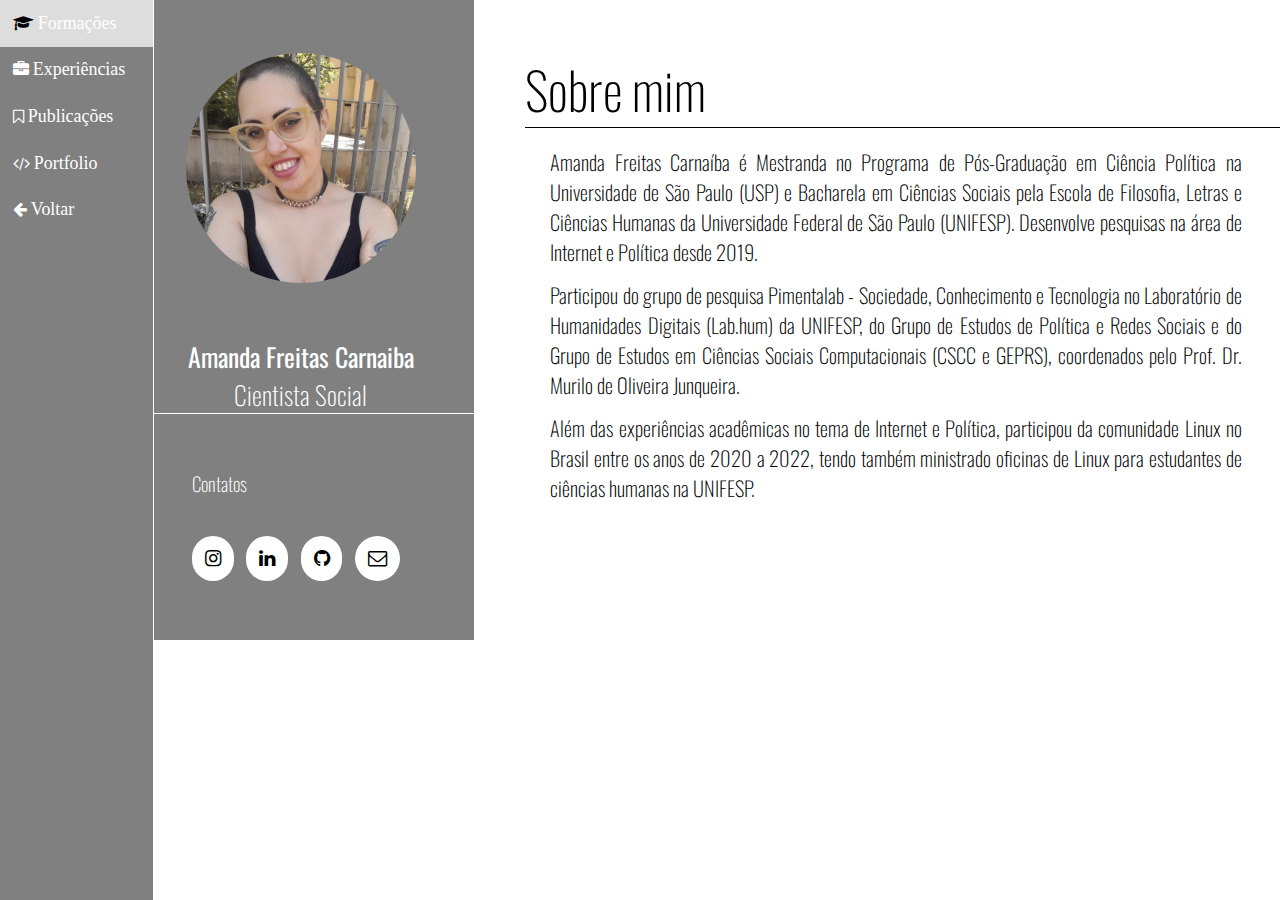
<file: index.html>
<!DOCTYPE html>
<html lang="pt-BR">

<head>
    <meta charset="UTF-8">
    <meta name="viewport" content="width=device-width, initial-scale=1.0">
    <title>Currículo de Amanda Freitas</title>
    <meta name="description" content="Cientista Social, Mestranda em Ciência Política (USP), pesquisa na área de Internet e Política">
    <link rel="stylesheet" type="text/css" href="style.css">
    
    <!-- Add icon library -->
    <link rel="stylesheet" href="https://cdnjs.cloudflare.com/ajax/libs/font-awesome/4.7.0/css/font-awesome.min.css">
</head>

<body>

    <main class="main">

        <section class="sidenav">
            <a href="formacoes.html">
                <span class="cont">
                    <i class="fa fa-graduation-cap" aria-hidden="true"></i>
                </span>
                <span class="sidenav-text">Formações</span>
            </a>
            <a href="experiencias.html">
                <span class="cont">
                    <i class="fa fa-briefcase" aria-hidden="true"></i>
                </span>
                <span class="sidenav-text">Experiências</span>
            </a>            
            <a href="publicacoes.html">
                <span class="cont">
                    <i class="fa fa-bookmark-o" aria-hidden="true"></i>
                </span>
                <span class="sidenav-text">Publicações</span>
            </a>
            <a href="portfolio.html">
                <span class="cont">
                    <i class="fa fa-code" aria-hidden="true"></i>
                </span>
                <span class="sidenav-text">Portfolio</span>
            </a>
            <a href="index.html">
                <span class="cont">
                    <i class="fa fa-arrow-left" aria-hidden="true"></i>
                </span>
                <span class="sidenav-text">Voltar</span>
            </a>
        </section>

        <section class="profile">

            <img class="profile-img" src="files/images/profile.jpeg" alt="profile image">
            
            <div class="profile-text">
                <h1 class="title-profile">Amanda Freitas Carnaiba</h1>
                <h2 class="subtitle-profile">Cientista Social</h2>
            </div>

            <div class="contatos">
                <p class="contacts-text">Contatos</p>
                <nav class="nav-contatos">
                    <a href="https://www.instagram.com/mandyfreitas19/">
                        <span class="contatos-icon">
                            <i class="fa fa-instagram" aria-hidden="true"></i>
                        </span>
                    </a>
                    <a href="https://www.linkedin.com/in/freitas-amanda/">
                        <span class="contatos-icon">
                            <i class="fa fa-linkedin" aria-hidden="true"></i>
                        </span>
                    </a>
                    <a href="https://github.com/freitasamanda">
                        <span class="contatos-icon">
                            <i class="fa fa-github" aria-hidden="true"></i>
                        </span>
                    </a>
                    <a href="mailto:freitas.amanda@usp.br">
                        <span class="contatos-icon">
                            <i class="fa fa-envelope-o" aria-hidden="true"></i>
                        </span>
                    </a>
                </nav>
            </div>

        </section> 
        
        <section class="sobre-mim">
            <h1 class="sobre-mim-titulo">Sobre mim</h1>

            <p class="sobre-mim-texto">
                Amanda Freitas Carnaíba é Mestranda no Programa de Pós-Graduação em 
                Ciência Política na Universidade de São Paulo (USP) e Bacharela em
                Ciências Sociais pela Escola de Filosofia, Letras e Ciências Humanas
                da Universidade Federal de São Paulo (UNIFESP). Desenvolve pesquisas 
                na área de Internet e Política desde 2019.
            </p>  
            
            <p class="sobre-mim-texto">
                Participou do grupo de pesquisa Pimentalab - Sociedade, Conhecimento e Tecnologia no 
                Laboratório de Humanidades Digitais (Lab.hum) da UNIFESP, do Grupo de Estudos de Política
                e Redes Sociais e do Grupo de Estudos em Ciências Sociais Computacionais (CSCC e GEPRS),
                coordenados pelo Prof. Dr. Murilo de Oliveira Junqueira. 
            </p>

            <p class="sobre-mim-texto">
                Além das experiências 
                acadêmicas no tema de Internet e Política, participou da comunidade Linux no Brasil 
                entre os anos de 2020 a 2022, tendo também ministrado 
                oficinas de Linux para estudantes de ciências humanas na UNIFESP.
            </p>

    </main>

</body>

</html>
</file>
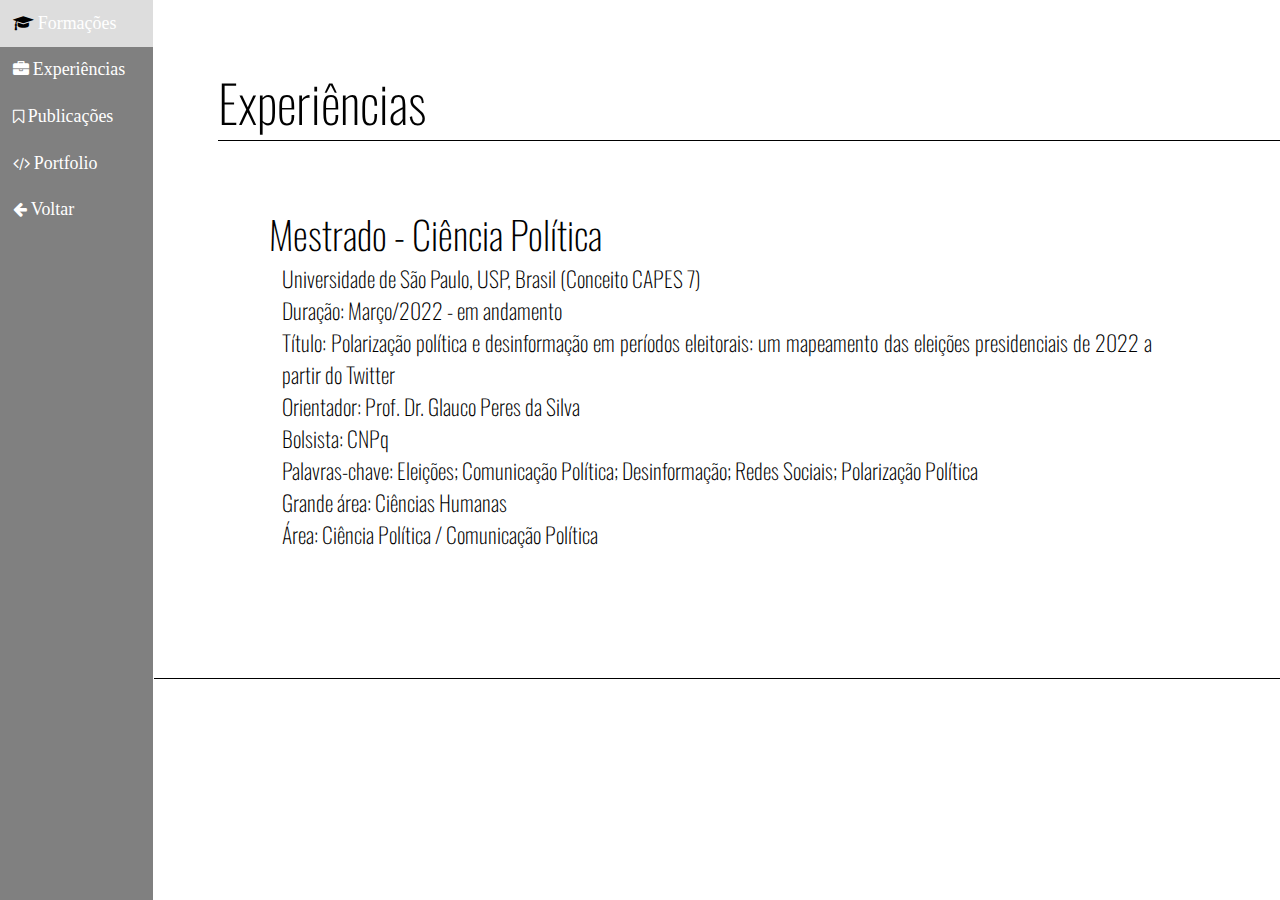
<file: experiencias.html>
<!DOCTYPE html>
<html lang="pt-BR">

<head>
    <meta charset="UTF-8">
    <meta name="viewport" content="width=device-width, initial-scale=1.0">
    <title>Experiências de Amanda Freitas</title>
    <meta name="description"
        content="Cientista Social, Mestranda em Ciência Política (USP), pesquisa na área de Internet e Política">
    <link rel="stylesheet" type="text/css" href="style.css">

    <!-- Add icon library -->
    <link rel="stylesheet" href="https://cdnjs.cloudflare.com/ajax/libs/font-awesome/4.7.0/css/font-awesome.min.css">
</head>

<body>

    <main class="main-secundario">

        <section class="sidenav">
            <a href="formacoes.html">
                <span class="cont">
                    <i class="fa fa-graduation-cap" aria-hidden="true"></i>
                </span>
                <span class="sidenav-text">Formações</span>
            </a>
            <a href="experiencias.html">
                <span class="cont">
                    <i class="fa fa-briefcase" aria-hidden="true"></i>
                </span>
                <span class="sidenav-text">Experiências</span>
            </a>            
            <a href="publicacoes.html">
                <span class="cont">
                    <i class="fa fa-bookmark-o" aria-hidden="true"></i>
                </span>
                <span class="sidenav-text">Publicações</span>
            </a>
            <a href="portfolio.html">
                <span class="cont">
                    <i class="fa fa-code" aria-hidden="true"></i>
                </span>
                <span class="sidenav-text">Portfolio</span>
            </a>
            <a href="index.html">
                <span class="cont">
                    <i class="fa fa-arrow-left" aria-hidden="true"></i>
                </span>
                <span class="sidenav-text">Voltar</span>
            </a>
        </section>

        <section class="corpo-secundarios">

            <h1 class="titulos-secundarios">Experiências</h1>

            <h2 class="h2-titulos-secundarios">Mestrado - Ciência Política</h2>
            <p class="textos-secundarios">Universidade de São Paulo, USP, Brasil (Conceito CAPES 7)</p>
            <p class="textos-secundarios">Duração: Março/2022 - em andamento</p>
            <p class="textos-secundarios">Título: Polarização política e desinformação em períodos eleitorais: um
                mapeamento das eleições
                presidenciais de 2022 a
                partir do Twitter</p>
            <p class="textos-secundarios">Orientador: Prof. Dr. Glauco Peres da Silva</p>
            <p class="textos-secundarios">Bolsista: CNPq</p>
            <p class="textos-secundarios">Palavras-chave: Eleições; Comunicação Política; Desinformação; Redes Sociais;
                Polarização Política</p>
            <p class="textos-secundarios">Grande área: Ciências Humanas</p>
            <p class="textos-secundarios"></p>
            <p class="textos-secundarios">Área: Ciência Política / Comunicação Política</p>

        </section>

    </main>

</body>

</html>
</file>
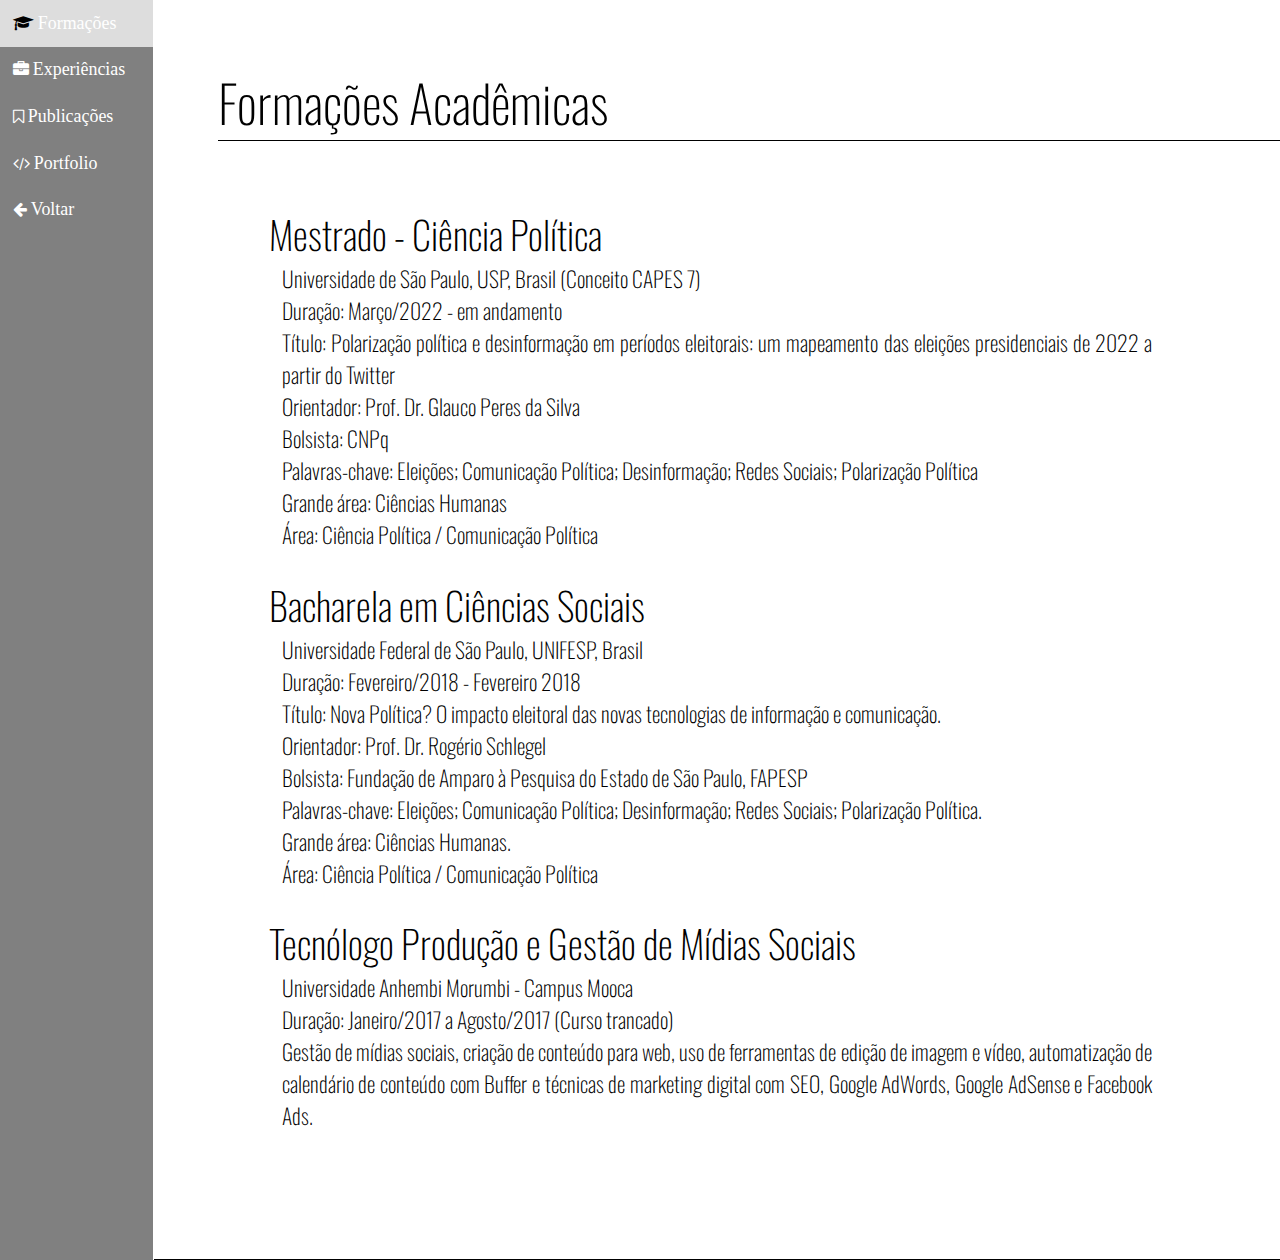
<file: formacoes copy.html>
<!DOCTYPE html>
<html lang="pt-BR">

<head>
    <meta charset="UTF-8">
    <meta name="viewport" content="width=device-width, initial-scale=1.0">
    <title>Formações de Amanda Freitas</title>
    <meta name="description"
        content="Cientista Social, Mestranda em Ciência Política (USP), pesquisa na área de Internet e Política">
    <link rel="stylesheet" type="text/css" href="style.css">

    <!-- Add icon library -->
    <link rel="stylesheet" href="https://cdnjs.cloudflare.com/ajax/libs/font-awesome/4.7.0/css/font-awesome.min.css">
</head>

<body>

    <main class="main-secundario">

        <section class="sidenav">
            <a href="formacoes.html">
                <span class="cont">
                    <i class="fa fa-graduation-cap" aria-hidden="true"></i>
                </span>
                <span class="sidenav-text">Formações</span>
            </a>
            <a href="experiencias.html">
                <span class="cont">
                    <i class="fa fa-briefcase" aria-hidden="true"></i>
                </span>
                <span class="sidenav-text">Experiências</span>
            </a>            
            <a href="publicacoes.html">
                <span class="cont">
                    <i class="fa fa-bookmark-o" aria-hidden="true"></i>
                </span>
                <span class="sidenav-text">Publicações</span>
            </a>
            <a href="portfolio.html">
                <span class="cont">
                    <i class="fa fa-code" aria-hidden="true"></i>
                </span>
                <span class="sidenav-text">Portfolio</span>
            </a>
            <a href="index.html">
                <span class="cont">
                    <i class="fa fa-arrow-left" aria-hidden="true"></i>
                </span>
                <span class="sidenav-text">Voltar</span>
            </a>
        </section>

        <section class="corpo-secundarios">

            <h1 class="titulos-secundarios">Formações Acadêmicas</h1>

            <h2 class="h2-titulos-secundarios">Mestrado - Ciência Política</h2>
            <p class="textos-secundarios">Universidade de São Paulo, USP, Brasil (Conceito CAPES 7)</p>
            <p class="textos-secundarios">Duração: Março/2022 - em andamento</p>
            <p class="textos-secundarios">Título: Polarização política e desinformação em períodos eleitorais: um
                mapeamento das eleições
                presidenciais de 2022 a
                partir do Twitter</p>
            <p class="textos-secundarios">Orientador: Prof. Dr. Glauco Peres da Silva</p>
            <p class="textos-secundarios">Bolsista: CNPq</p>
            <p class="textos-secundarios">Palavras-chave: Eleições; Comunicação Política; Desinformação; Redes Sociais;
                Polarização Política</p>
            <p class="textos-secundarios">Grande área: Ciências Humanas</p>
            <p class="textos-secundarios"></p>
            <p class="textos-secundarios">Área: Ciência Política / Comunicação Política</p>

            <h2 class="h2-titulos-secundarios">Bacharela em Ciências Sociais</h2>
            <p class="textos-secundarios">Universidade Federal de São Paulo, UNIFESP, Brasil</p>
            <p class="textos-secundarios">Duração: Fevereiro/2018 - Fevereiro 2018</p>
            <p class="textos-secundarios">Título: Nova Política? O impacto eleitoral das novas tecnologias de informação
                e comunicação.</p>
            <p class="textos-secundarios">Orientador: Prof. Dr. Rogério Schlegel</p>
            <p class="textos-secundarios">Bolsista: Fundação de Amparo à Pesquisa do Estado de São Paulo, FAPESP</p>
            <p class="textos-secundarios">Palavras-chave: Eleições; Comunicação Política; Desinformação; Redes Sociais;
                Polarização Política.</p>
            <p class="textos-secundarios">Grande área: Ciências Humanas.</p>
            <p class="textos-secundarios"></p>
            <p class="textos-secundarios">Área: Ciência Política / Comunicação Política</p>

            <h2 class="h2-titulos-secundarios">Tecnólogo Produção e Gestão de Mídias Sociais</h2>
            <p class="textos-secundarios">Universidade Anhembi Morumbi - Campus Mooca</p>
            <p class="textos-secundarios">Duração: Janeiro/2017 a Agosto/2017 (Curso trancado)</p>
            <p class="textos-secundarios">Gestão de mídias sociais, criação de conteúdo para web, uso de ferramentas de edição de imagem e vídeo,
                automatização de calendário de conteúdo com Buffer e técnicas de marketing digital com SEO, Google AdWords,
                Google AdSense e Facebook Ads.</p>
        </section>

    </main>

</body>

</html>
</file>
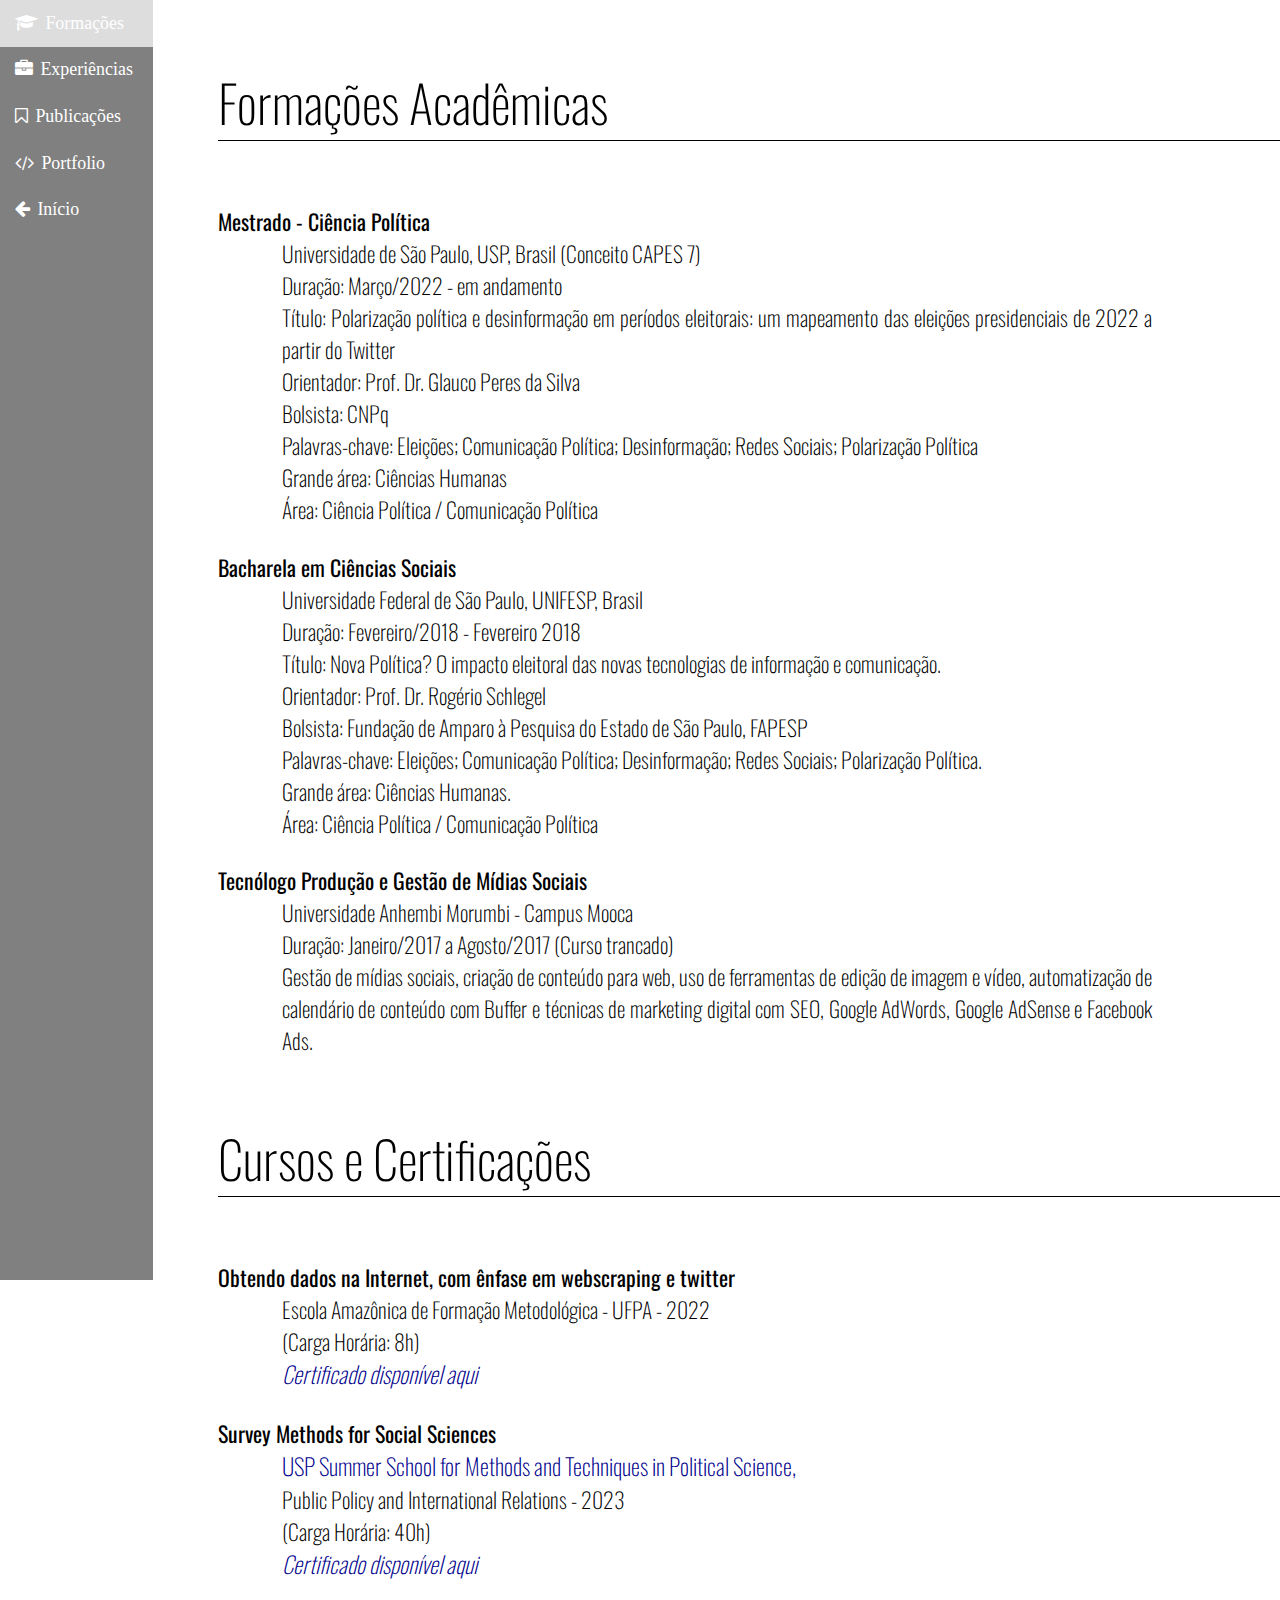
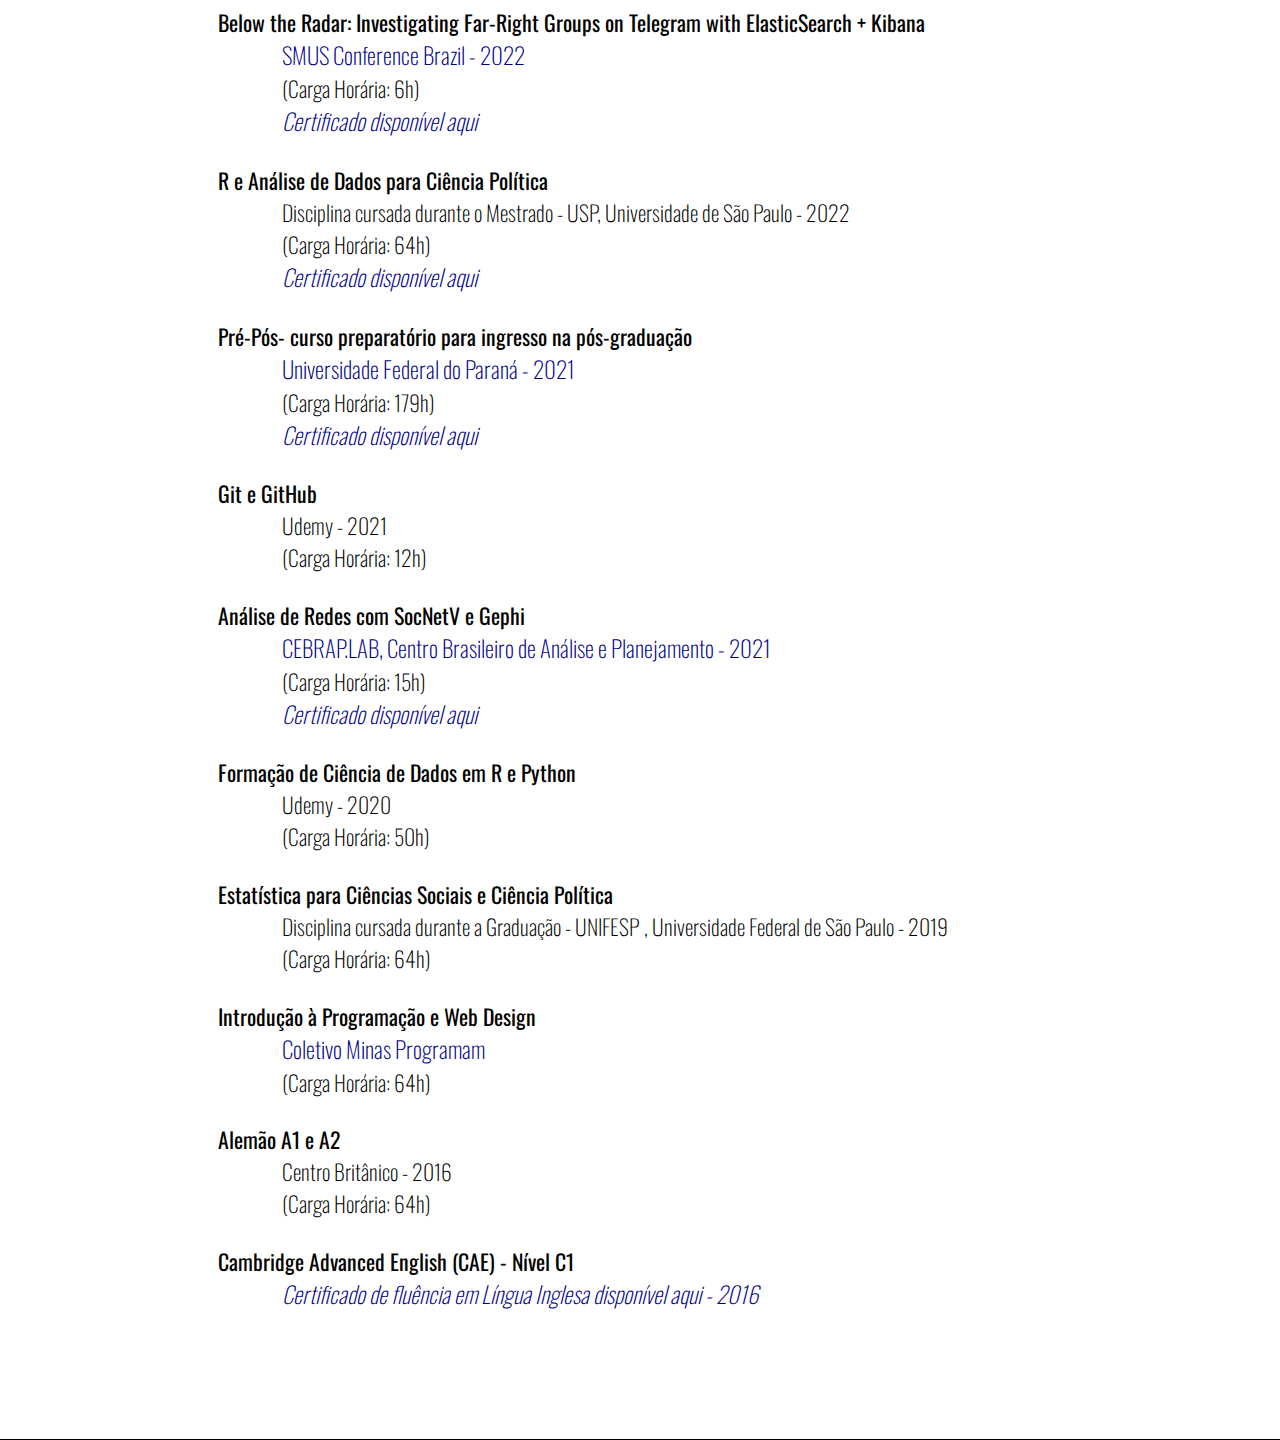
<file: formacoes.html>
<!DOCTYPE html>
<html lang="pt-BR">

<head>
    <meta charset="UTF-8">
    <meta name="viewport" content="width=device-width, initial-scale=1.0">
    <title>Formações de Amanda Freitas</title>
    <meta name="description"
        content="Cientista Social, Mestranda em Ciência Política (USP), pesquisa na área de Internet e Política">
    <link rel="stylesheet" type="text/css" href="style.css">

    <!-- Add icon library -->
    <link rel="stylesheet" href="https://cdnjs.cloudflare.com/ajax/libs/font-awesome/4.7.0/css/font-awesome.min.css">
</head>

<body>

    <main class="main-secundario">
<!---------------------------------------------------------------------->
        <section class="sidenav">
            <a href="formacoes.html">
                <span class="sidenav-icons">
                    <i class="fa fa-graduation-cap" aria-hidden="true"></i>
                </span>
                <span class="sidenav-text">Formações</span>
            </a>
            <a href="experiencias.html">
                <span class="sidenav-icons">
                    <i class="fa fa-briefcase" aria-hidden="true"></i>
                </span>
                <span class="sidenav-text">Experiências</span>
            </a>            
            <a href="publicacoes.html">
                <span class="sidenav-icons">
                    <i class="fa fa-bookmark-o" aria-hidden="true"></i>
                </span>
                <span class="sidenav-text">Publicações</span>
            </a>
            <a href="portfolio.html">
                <span class="sidenav-icons">
                    <i class="fa fa-code" aria-hidden="true"></i>
                </span>
                <span class="sidenav-text">Portfolio</span>
            </a>
            <a href="index.html">
                <span class="sidenav-icons">
                    <i class="fa fa-arrow-left" aria-hidden="true"></i>
                </span>
                <span class="sidenav-text">Início</span>
            </a>
        </section>
<!---------------------------------------------------------------------->
        <section class="corpo-secundarios">

<!---------------------------------------------------------------------->
            <h1 class="titulos-secundarios">Formações Acadêmicas</h1>

            <h2 class="h3-titulos-secundarios">Mestrado - Ciência Política</h2>
            <p class="textos-secundarios">Universidade de São Paulo, USP, Brasil (Conceito CAPES 7)</p>
            <p class="textos-secundarios">Duração: Março/2022 - em andamento</p>
            <p class="textos-secundarios">Título: Polarização política e desinformação em períodos eleitorais: um
                mapeamento das eleições
                presidenciais de 2022 a
                partir do Twitter</p>
            <p class="textos-secundarios">Orientador: Prof. Dr. Glauco Peres da Silva</p>
            <p class="textos-secundarios">Bolsista: CNPq</p>
            <p class="textos-secundarios">Palavras-chave: Eleições; Comunicação Política; Desinformação; Redes Sociais;
                Polarização Política</p>
            <p class="textos-secundarios">Grande área: Ciências Humanas</p>
            <p class="textos-secundarios"></p>
            <p class="textos-secundarios">Área: Ciência Política / Comunicação Política</p>

            <h2 class="h3-titulos-secundarios">Bacharela em Ciências Sociais</h2>
            <p class="textos-secundarios">Universidade Federal de São Paulo, UNIFESP, Brasil</p>
            <p class="textos-secundarios">Duração: Fevereiro/2018 - Fevereiro 2018</p>
            <p class="textos-secundarios">Título: Nova Política? O impacto eleitoral das novas tecnologias de informação
                e comunicação.</p>
            <p class="textos-secundarios">Orientador: Prof. Dr. Rogério Schlegel</p>
            <p class="textos-secundarios">Bolsista: Fundação de Amparo à Pesquisa do Estado de São Paulo, FAPESP</p>
            <p class="textos-secundarios">Palavras-chave: Eleições; Comunicação Política; Desinformação; Redes Sociais;
                Polarização Política.</p>
            <p class="textos-secundarios">Grande área: Ciências Humanas.</p>
            <p class="textos-secundarios"></p>
            <p class="textos-secundarios">Área: Ciência Política / Comunicação Política</p>

            <h2 class="h3-titulos-secundarios">Tecnólogo Produção e Gestão de Mídias Sociais</h2>
            <p class="textos-secundarios">Universidade Anhembi Morumbi - Campus Mooca</p>
            <p class="textos-secundarios">Duração: Janeiro/2017 a Agosto/2017 (Curso trancado)</p>
            <p class="textos-secundarios">Gestão de mídias sociais, criação de conteúdo para web, uso de ferramentas de
                edição de imagem e vídeo,
                automatização de calendário de conteúdo com Buffer e técnicas de marketing digital com SEO, Google
                AdWords,
                Google AdSense e Facebook Ads.</p>
<!---------------------------------------------------------------------->
            <h1 class="titulos-secundarios">Cursos e Certificações</h1>

            <h3 class="h3-titulos-secundarios">Obtendo dados na Internet, com ênfase em webscraping e twitter</h3>
            <p class="textos-secundarios">Escola Amazônica de Formação Metodológica - UFPA - 2022</p>
            <p class="textos-secundarios">(Carga Horária: 8h)</p>
            <a class="secundarios-links" href="#"><i>Certificado disponível aqui</i></a>

            <h3 class="h3-titulos-secundarios">Survey Methods for Social Sciences</h3>
            <a class="secundarios-links" href="https://summerschool.fflch.usp.br/survey-methods/">USP Summer School for Methods and Techniques in Political 
                Science,</a>
            <p class="textos-secundarios">Public Policy and International Relations - 2023</p>    
            <p class="textos-secundarios">(Carga Horária: 40h)</p>
            <a class="secundarios-links" href="#"><i>Certificado disponível aqui</i></a>

            <h3 class="h3-titulos-secundarios">Below the Radar: Investigating Far-Right Groups on Telegram with
                ElasticSearch + Kibana</h3>
            <a class="secundarios-links"
                href="https://gcsmus.org/conferences/brazil/courses/below-the-radar-investigating-far-right-groups-on-telegram-with-elasticsearch-kibana">
                SMUS Conference Brazil - 2022</a>
            <p class="textos-secundarios">(Carga Horária: 6h)</p>
            <a class="secundarios-links" href="#"><i>Certificado disponível aqui</i></a>

            <h3 class="h3-titulos-secundarios">R e Análise de Dados para Ciência Política</h3>
            <p class="textos-secundarios"> Disciplina cursada durante o Mestrado - USP, Universidade de São Paulo - 2022</p>
            <p class="textos-secundarios">(Carga Horária: 64h)</p>
            <a class="secundarios-links" href="#"><i>Certificado disponível aqui</i></a>

            <h3 class="h3-titulos-secundarios">Pré-Pós- curso preparatório para ingresso na pós-graduação</h3>
            <a class="secundarios-links"
                href="http://www.sipad.ufpr.br/portal/pre-pos-2023/">
                Universidade Federal do Paraná - 2021</a>
            <p class="textos-secundarios">(Carga Horária: 179h)</p>
            <a class="secundarios-links" href="#"><i>Certificado disponível aqui</i></a>

            <h3 class="h3-titulos-secundarios">Git e GitHub</h3>
            <p class="textos-secundarios">Udemy - 2021</p>
            <p class="textos-secundarios">(Carga Horária: 12h)</p>

            <h3 class="h3-titulos-secundarios">Análise de Redes com SocNetV e Gephi</h3>
            <a class="secundarios-links"
                href="https://cebrap.org.br/cebrap-lab/">
                CEBRAP.LAB, Centro Brasileiro de Análise e Planejamento - 2021</a>
            <p class="textos-secundarios">(Carga Horária: 15h)</p>
            <a class="secundarios-links" href="#"><i>Certificado disponível aqui</i></a>

            <h3 class="h3-titulos-secundarios">Formação de Ciência de Dados em R e Python</h3>
            <p class="textos-secundarios">Udemy - 2020</p>
            <p class="textos-secundarios">(Carga Horária: 50h)</p>

            <h3 class="h3-titulos-secundarios"> Estatística para Ciências Sociais e Ciência Política</h3>
            <p class="textos-secundarios">Disciplina cursada durante a Graduação - UNIFESP , Universidade Federal de São Paulo - 2019</p>
            <p class="textos-secundarios">(Carga Horária: 64h)</p>
            
            <h3 class="h3-titulos-secundarios">Introdução à Programação e Web Design</h3>
            <a class="secundarios-links"
                href="https://minasprogramam.com/">
                Coletivo Minas Programam</a>
            <p class="textos-secundarios">(Carga Horária: 64h)</p>
            
            
            <h3 class="h3-titulos-secundarios">Alemão A1 e A2</h3>
            <p class="textos-secundarios">Centro Britânico - 2016</p>
            <p class="textos-secundarios">(Carga Horária: 64h)</p>
            
            <h3 class="h3-titulos-secundarios">Cambridge Advanced English (CAE) - Nível C1</h3>
            <a class="secundarios-links" href="#"><i>Certificado de fluência em Língua Inglesa disponível aqui - 2016</i></a>

        
        </section>

    </main>

</body>

</html>
</file>
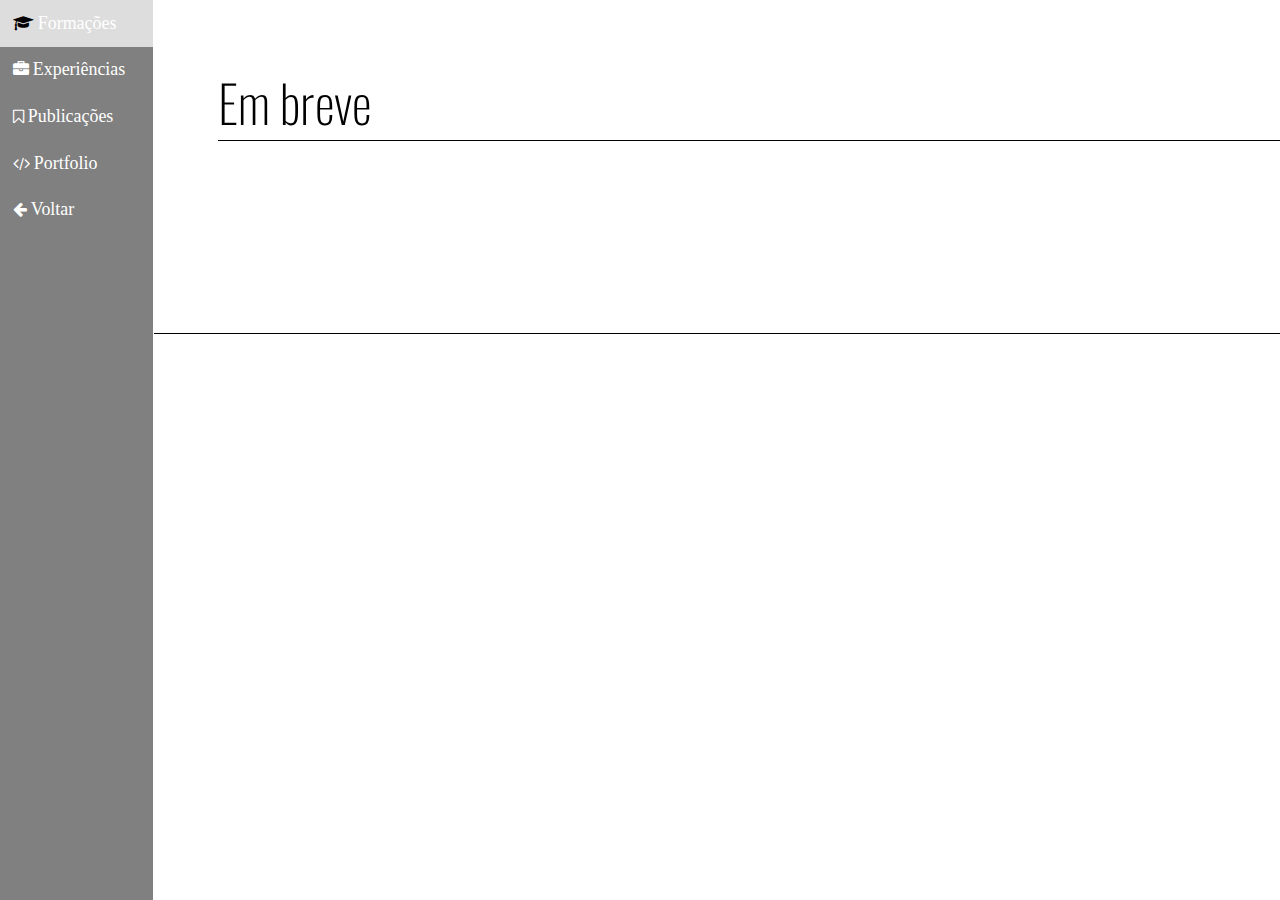
<file: portfolio.html>
<!DOCTYPE html>
<html lang="pt-BR">

<head>
    <meta charset="UTF-8">
    <meta name="viewport" content="width=device-width, initial-scale=1.0">
    <title>Portfolio de Amanda Freitas</title>
    <meta name="description"
        content="Cientista Social, Mestranda em Ciência Política (USP), pesquisa na área de Internet e Política">
    <link rel="stylesheet" type="text/css" href="style.css">

    <!-- Add icon library -->
    <link rel="stylesheet" href="https://cdnjs.cloudflare.com/ajax/libs/font-awesome/4.7.0/css/font-awesome.min.css">
</head>

<body>

    <main class="main-secundario">
<!---------------------------------------------------------------------->
        <section class="sidenav">
            <a href="formacoes.html">
                <span class="cont">
                    <i class="fa fa-graduation-cap" aria-hidden="true"></i>
                </span>
                <span class="sidenav-text">Formações</span>
            </a>
            <a href="experiencias.html">
                <span class="cont">
                    <i class="fa fa-briefcase" aria-hidden="true"></i>
                </span>
                <span class="sidenav-text">Experiências</span>
            </a>
            <a href="publicacoes.html">
                <span class="cont">
                    <i class="fa fa-bookmark-o" aria-hidden="true"></i>
                </span>
                <span class="sidenav-text">Publicações</span>
            </a>
            <a href="portfolio.html">
                <span class="cont">
                    <i class="fa fa-code" aria-hidden="true"></i>
                </span>
                <span class="sidenav-text">Portfolio</span>
            </a>
            <a href="index.html">
                <span class="cont">
                    <i class="fa fa-arrow-left" aria-hidden="true"></i>
                </span>
                <span class="sidenav-text">Voltar</span>
            </a>
        </section>
<!---------------------------------------------------------------------->
        <section class="corpo-secundarios">

<!---------------------------------------------------------------------->
            <h1 class="titulos-secundarios">Em breve</h1>
        </section>
    </main>

</body>

</html>
</file>
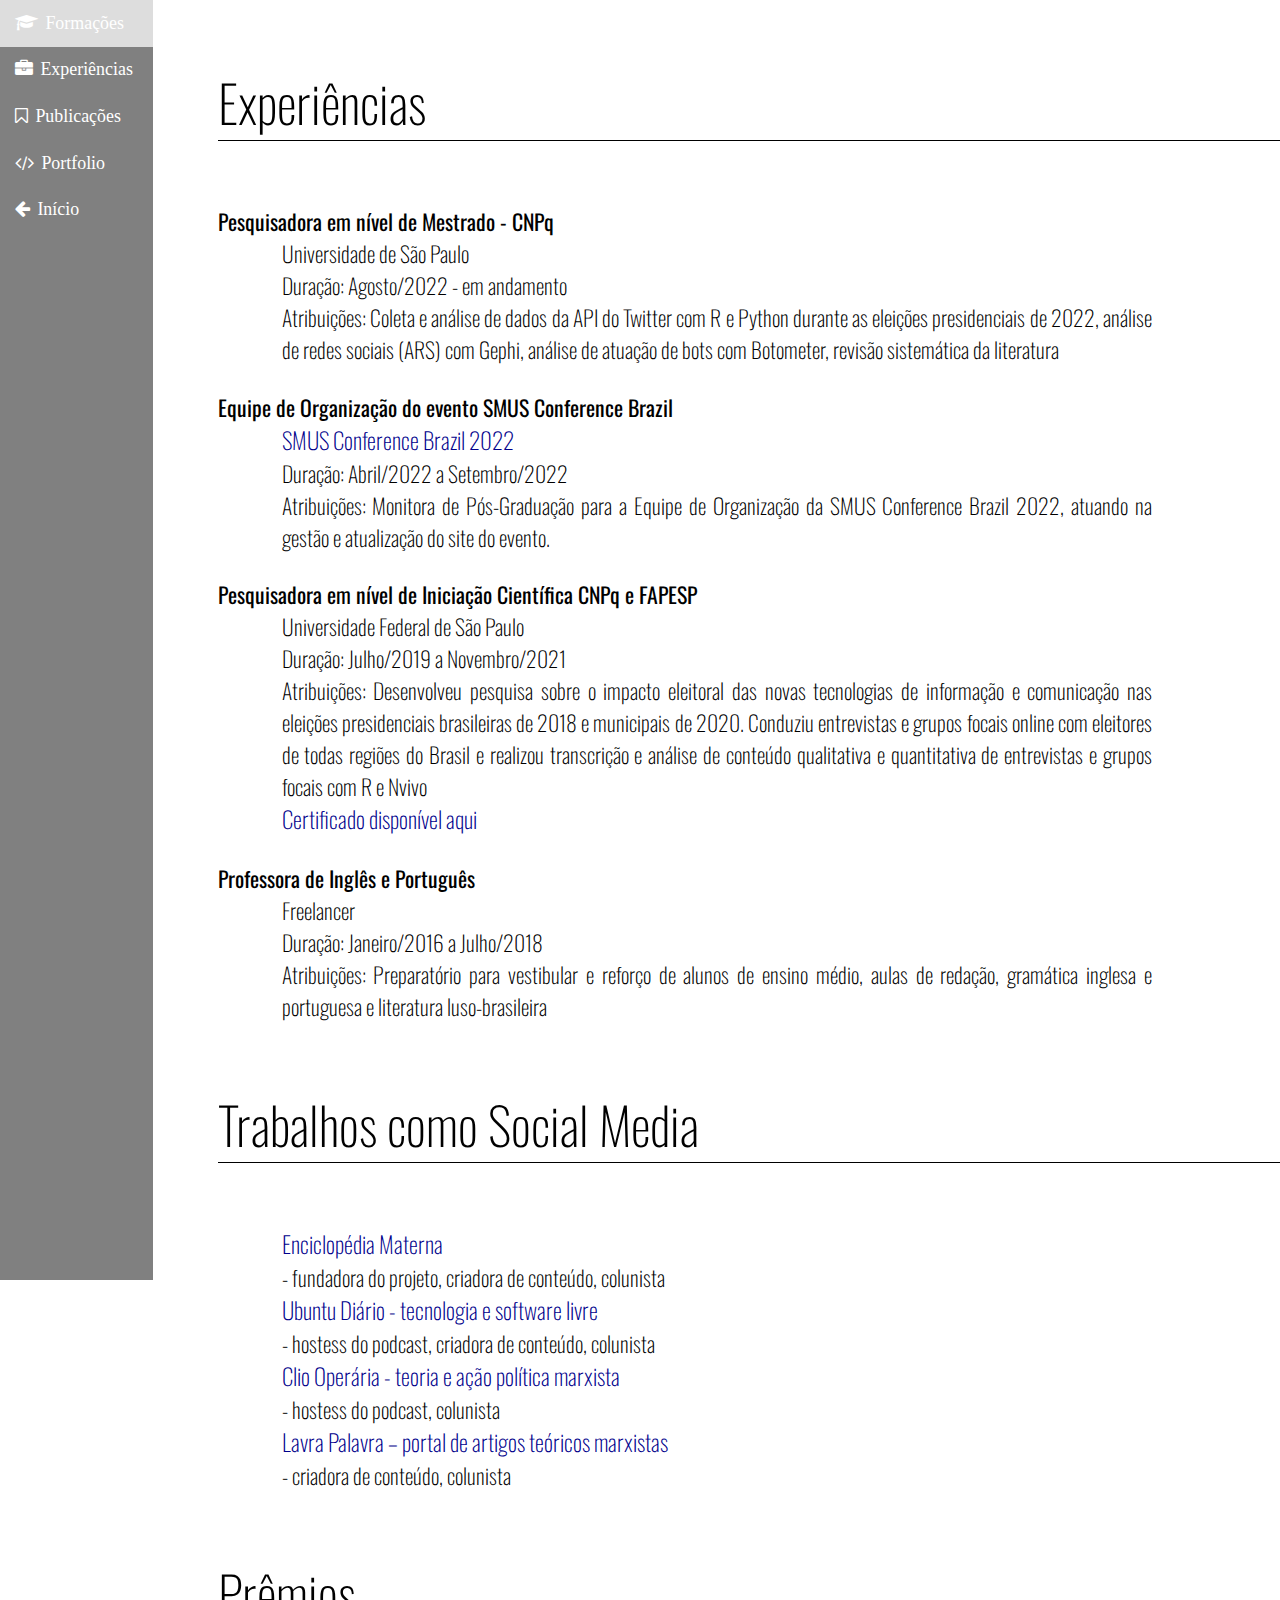
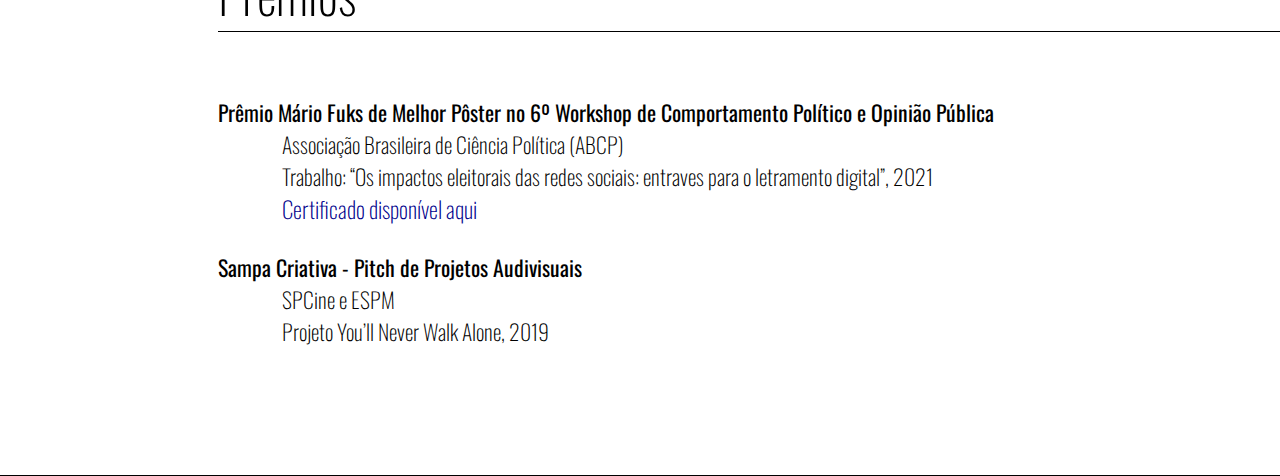
<file: publicacoes.html>
<!DOCTYPE html>
<html lang="pt-BR">

<head>
    <meta charset="UTF-8">
    <meta name="viewport" content="width=device-width, initial-scale=1.0">
    <title>Experiências de Amanda Freitas</title>
    <meta name="description"
        content="Cientista Social, Mestranda em Ciência Política (USP), pesquisa na área de Internet e Política">
    <link rel="stylesheet" type="text/css" href="style.css">

    <!-- Add icon library -->
    <link rel="stylesheet" href="https://cdnjs.cloudflare.com/ajax/libs/font-awesome/4.7.0/css/font-awesome.min.css">
</head>

<body>

    <main class="main-secundario">
        <!---------------------------------------------------------------------->
        <section class="sidenav">
            <a href="formacoes.html">
                <span class="sidenav-icons">
                    <i class="fa fa-graduation-cap" aria-hidden="true"></i>
                </span>
                <span class="sidenav-text">Formações</span>
            </a>
            <a href="experiencias.html">
                <span class="sidenav-icons">
                    <i class="fa fa-briefcase" aria-hidden="true"></i>
                </span>
                <span class="sidenav-text">Experiências</span>
            </a>
            <a href="publicacoes.html">
                <span class="sidenav-icons">
                    <i class="fa fa-bookmark-o" aria-hidden="true"></i>
                </span>
                <span class="sidenav-text">Publicações</span>
            </a>
            <a href="portfolio.html">
                <span class="sidenav-icons">
                    <i class="fa fa-code" aria-hidden="true"></i>
                </span>
                <span class="sidenav-text">Portfolio</span>
            </a>
            <a href="index.html">
                <span class="sidenav-icons">
                    <i class="fa fa-arrow-left" aria-hidden="true"></i>
                </span>
                <span class="sidenav-text">Início</span>
            </a>
        </section>
        <!---------------------------------------------------------------------->
        <section class="corpo-secundarios">

            <!---------------------------------------------------------------------->
            <h1 class="titulos-secundarios">Experiências</h1>

            <h2 class="h3-titulos-secundarios">Pesquisadora em nível de Mestrado - CNPq</h2>
            <p class="textos-secundarios">Universidade de São Paulo</p>
            <p class="textos-secundarios">Duração: Agosto/2022 - em andamento</p>
            <p class="textos-secundarios">Atribuições: Coleta e análise de dados da API do Twitter com R e Python
                durante as eleições presidenciais de
                2022, análise de redes sociais (ARS) com Gephi, análise de atuação de bots com Botometer, revisão
                sistemática da literatura</p>

            <h2 class="h3-titulos-secundarios">Equipe de Organização do evento SMUS Conference Brazil</h2>
            <a class="secundarios-links" href="https://gcsmus.org/conferences/brazil/team/amanda_freitas/">SMUS
                Conference Brazil 2022</a>
            <p class="textos-secundarios">Duração: Abril/2022 a Setembro/2022</p>
            <p class="textos-secundarios">Atribuições: Monitora de Pós-Graduação para a Equipe de Organização da SMUS
                Conference Brazil 2022, atuando
                na gestão e atualização do site do evento.</p>

            <h2 class="h3-titulos-secundarios">Pesquisadora em nível de Iniciação Científica CNPq e FAPESP</h2>
            <p class="textos-secundarios">Universidade Federal de São Paulo</p>
            <p class="textos-secundarios">Duração: Julho/2019 a Novembro/2021</p>
            <p class="textos-secundarios">Atribuições: Desenvolveu pesquisa sobre o impacto eleitoral das novas
                tecnologias de informação e comunicação nas eleições presidenciais brasileiras de 2018 e municipais de
                2020. Conduziu entrevistas e grupos focais online com eleitores de todas regiões do Brasil e realizou
                transcrição e análise de conteúdo qualitativa e quantitativa de entrevistas e grupos focais com R e
                Nvivo</p>
            <a class="secundarios-links" href="#">Certificado disponível aqui</a>

            <h2 class="h3-titulos-secundarios">Professora de Inglês e Português</h2>
            <p class="textos-secundarios">Freelancer</p>
            <p class="textos-secundarios">Duração: Janeiro/2016 a Julho/2018</p>
            <p class="textos-secundarios">Atribuições: Preparatório para vestibular e reforço de alunos de ensino médio,
                aulas de redação, gramática
                inglesa e portuguesa e literatura luso-brasileira</p>

            <!---------------------------------------------------------------------->
            <h1 class="titulos-secundarios">Trabalhos como Social Media</h1>

            <a class="secundarios-links" href="#">Enciclopédia Materna</a>
            <p class="textos-secundarios"> - fundadora do projeto, criadora de conteúdo, colunista</p>
            <a class="secundarios-links" href="#">Ubuntu Diário - tecnologia e software livre</a>
            <p class="textos-secundarios"> - hostess do podcast, criadora de conteúdo, colunista</p>
            <a class="secundarios-links" href="#">Clio Operária - teoria e ação política marxista </a>
            <p class="textos-secundarios"> - hostess do podcast, colunista</p>
            <a class="secundarios-links" href="#">Lavra Palavra – portal de artigos teóricos marxistas</a>
            <p class="textos-secundarios"> - criadora de conteúdo, colunista</p>

            <!---------------------------------------------------------------------->
            <h1 class="titulos-secundarios">Prêmios</h1>

            <h2 class="h3-titulos-secundarios">Prêmio Mário Fuks de Melhor Pôster no 6º Workshop de Comportamento
                Político e
                Opinião Pública</h2>
            <p class="textos-secundarios">Associação Brasileira de Ciência Política (ABCP)</p>
            <p class="textos-secundarios">Trabalho: “Os impactos eleitorais das redes sociais: entraves para o
                letramento digital”, 2021</p>
            <a class="secundarios-links" href="#">Certificado disponível aqui</a>

            <h2 class="h3-titulos-secundarios">Sampa Criativa - Pitch de Projetos Audivisuais</h2>
            <p class="textos-secundarios">SPCine e ESPM</p>
            <p class="textos-secundarios">Projeto You’ll Never Walk Alone, 2019</p>


        </section>

    </main>

</body>

</html>
</file>
<file: style.css>
@import url('https://fonts.googleapis.com/css2?family=Oswald:wght@200;400;600&display=swap');


/* reset css */
* {
    margin: 0;
    padding: 0;
    box-sizing: border-box;
    text-decoration: none;   
}

body {
    font-size: 100%;
}

html {
    height: 100%;
}

body {
    height: 100%;
}

/*----------------------------
/* side nav bar */

/* Style the side navigation */
.sidenav {
    height: 100vw;
    width: 12vw;
    position: fixed;
    border-right: solid 0.2px white;
    z-index: 1;
    top: 0;
    left: 0;
    background-color: gray;
    overflow-x: hidden;
  }
  
  /* Side navigation links */
  .sidenav a {
    color: white;
    padding: 1vw;
    text-decoration: none;
    display: block;
  }

.sidenav-icons{
    color: white;
    font-size: 1.4vw;
    padding: 0.2vw;
}

  /* Change color on hover */
  .sidenav a:hover {
    background-color: #ddd;
    color: black;
    transition: 0.5s;
  }

  /* Style the content */
.sidenav-text{
    color: white;
    font-size: 1.4vw;
}

/*-------------------*/

.main{
    display: flex;
    flex-direction: row;  
    margin-left: 10vw;
    height: 50vw; 
}

/*-------------------------*/

/*toda parte de perfil */
.profile{
    background-color: gray;
    display: flex;
    flex-direction: column;
    justify-content: space-around;
    width: 30vw;
    height: 50vw;
}

.profile-img{
    height: 18vw;
    border-radius: 100%;
    align-self: center;
    margin-top: 2vw;
}

.profile-text{
    display: flex;
    flex-direction: column;
    border-bottom: solid white 0.05px;
}

.title-profile{
    font-family: 'Oswald', sans-serif;
    font-weight: 400;
    font-size: 2vw;
    color: white;
    align-self: center;
}

.subtitle-profile{
    font-family: 'Oswald', sans-serif;
    font-weight: 200;
    font-size: 2vw;
    color: white;
    align-self: center;
}

.contatos{
    border-top: 0.2px white;
    margin-left: 5vw;
}

.contacts-text{
    font-family: 'Oswald', sans-serif;
    font-weight: 200;
    font-size: 1.5vw;
    color: white;
    margin-bottom: 1vw;
}

.nav-contatos {
    display: flex;
    flex-direction: row;
    gap: 1vw;
}

.contatos-links{
    text-decoration: none;
    font-size: 1.2vw;
    color: white;
    font: 200;
    margin-top: 1vw;
    margin-bottom: 1vw;
}

.contatos-links:hover{
    background-color: #ddd;
    color: black;
    transition: 0.5s;
}


/*-------------------------*/

/*toda parte do sobre mim*/
.sobre-mim {
    background-color: rgb(180, 180, 180) 211, 211, 0.784);
    width: 70vw;
    height: 50vw;
}

.sobre-mim-titulo{
    font-family: 'Oswald', sans-serif;
    font-weight: 200;
    font-size: 4vw;
    margin-left: 4vw;
    margin-bottom: 1.5vw;
    margin-top: 4vw;
    border-bottom: 0.2px solid;
}

.sobre-mim-texto{
    font-family: 'Oswald', sans-serif;
    font-weight:200;
    font-size: 1.6vw;
    margin-left: 6vw;
    margin-right: 3vw;
    margin-top: 1vw;
    margin-bottom: 1vw;
    text-align: justify;  
}

/*-------------------------------------
/* Style all font awesome icons */
.contatos-icon {
    display: flex;
    flex-direction: row;
    gap: 2vw;
    padding: 1vw;
    margin-top: 2vw;
    margin-bottom: 2.5vw;
    text-align: center;
    text-decoration: none;
    border-radius: 100vw;
    background: white;
    font-size: 1.5vw;
    color: black;
  }
  
  /* Add a hover effect */
  .contatos-icon:hover {
    background-color: #ddd;
    color: black;
    opacity: 0.7;
    transition: 0.5s;
  }
  

/*-------------------------------------
/* paginas secundárias */

.main-secundario{
    display: flex;
    flex-direction: row;  
    height: fit-content;
    background-color: rgb(180, 180, 180) 211, 211, 0.784);
    border-bottom: 0.2px solid; 
    margin-bottom: 10vw;
    }

.corpo-secundarios {
    width: 100vw;
    margin-left: 12vw;
    margin-bottom: 10vw;
}

.titulos-secundarios{
    font-family: 'Oswald', sans-serif;
    font-weight: 200;
    font-size: 4vw;
    margin-left: 5vw;
    margin-bottom: 5vw;
    margin-top: 5vw;
    border-bottom: 0.2px solid;
}

.h2-titulos-secundarios{
    font-family: 'Oswald', sans-serif;
    font-weight: 200;
    font-size: 3vw;
    margin-left: 9vw;
    margin-top: 2vw;
}

.textos-secundarios{
    font-family: 'Oswald', sans-serif;
    font-weight:200;
    font-size: 1.7vw;
    margin-left: 10vw;
    margin-right: 10vw;
    text-align: justify;  
}

.secundarios-links{
    font-family: 'Oswald', sans-serif;
    font-weight:200;
    font-size: 1.8vw;
    margin-left: 10vw;
    margin-right: 10vw;
    text-align: justify;
    color: darkblue;
}

.secundarios-links:hover{
    color: darkgray;
    background-color: lightgray;
    transition: 0.5s;
}

.h3-titulos-secundarios{
    font-family: 'Oswald', sans-serif;
    font-weight: 400;
    font-size: 1.7vw;
    margin-left: 5vw;
    margin-top: 2vw;
}
</file>
